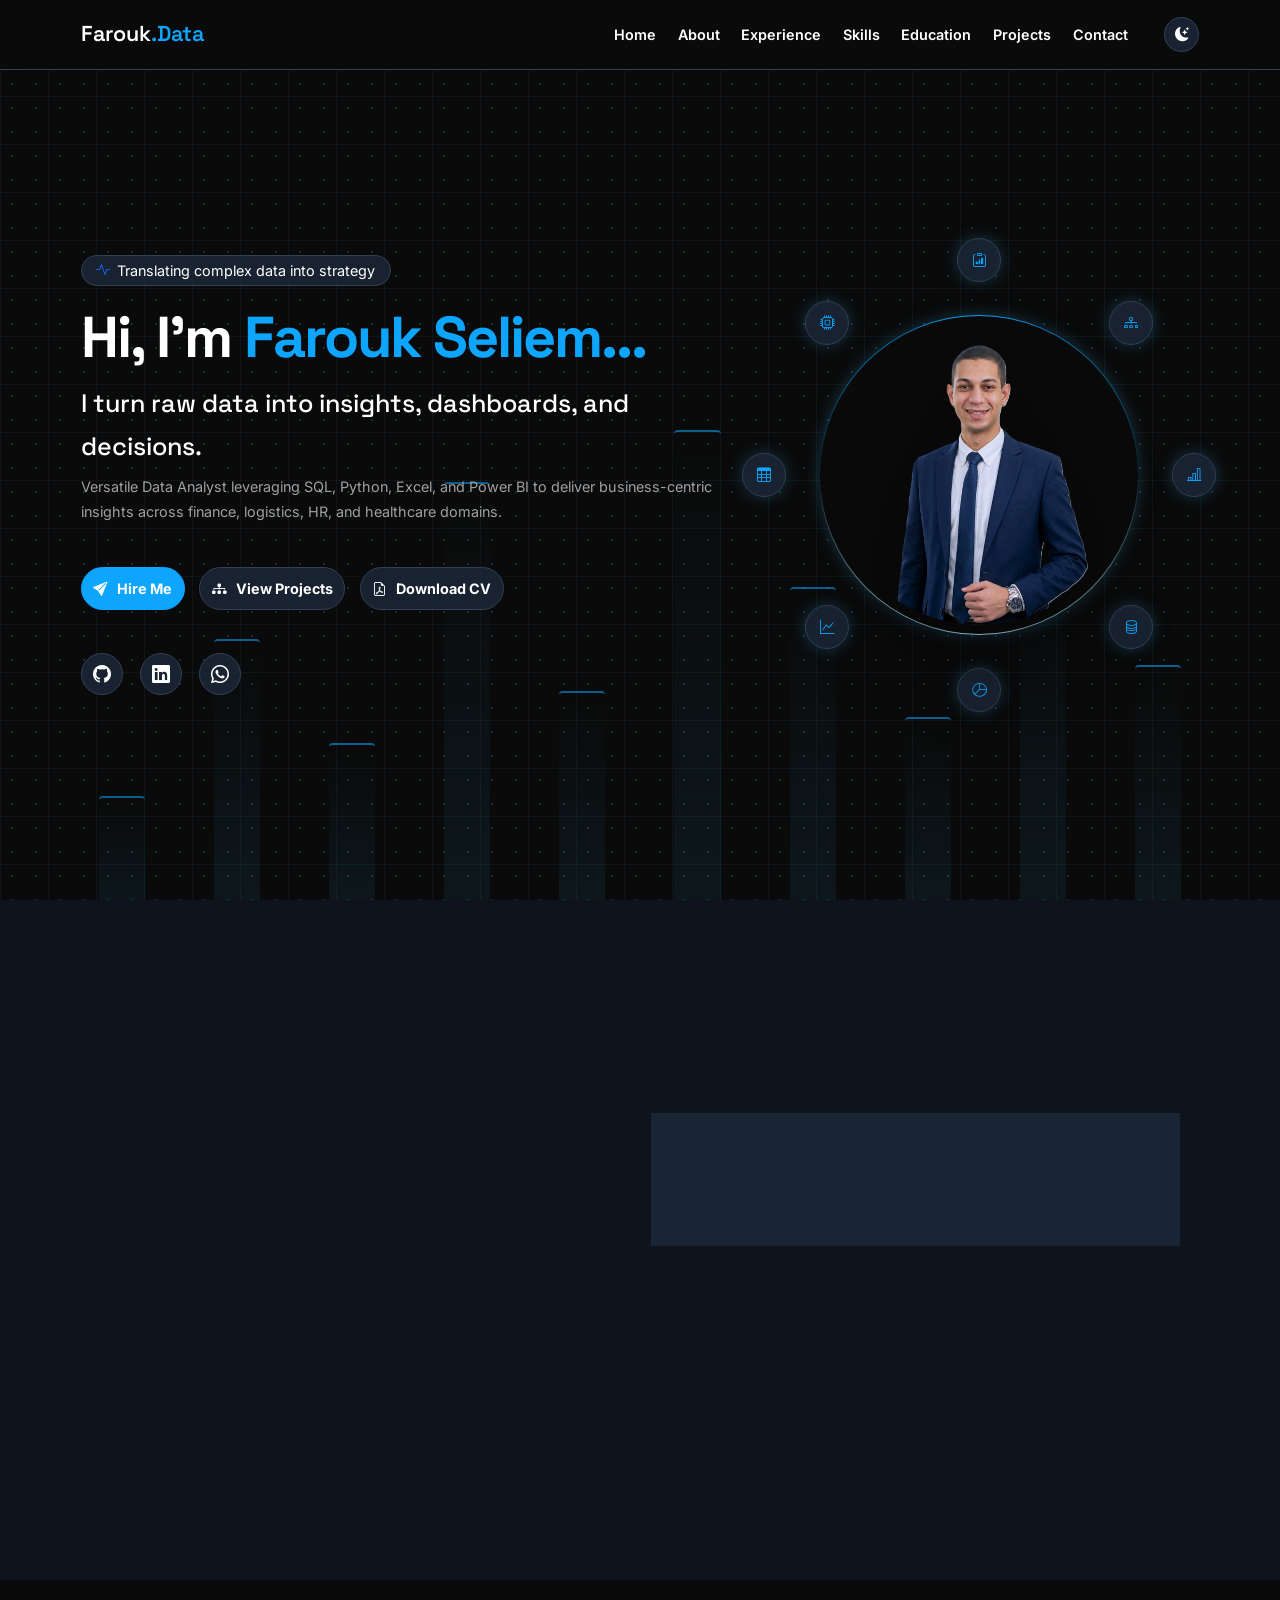
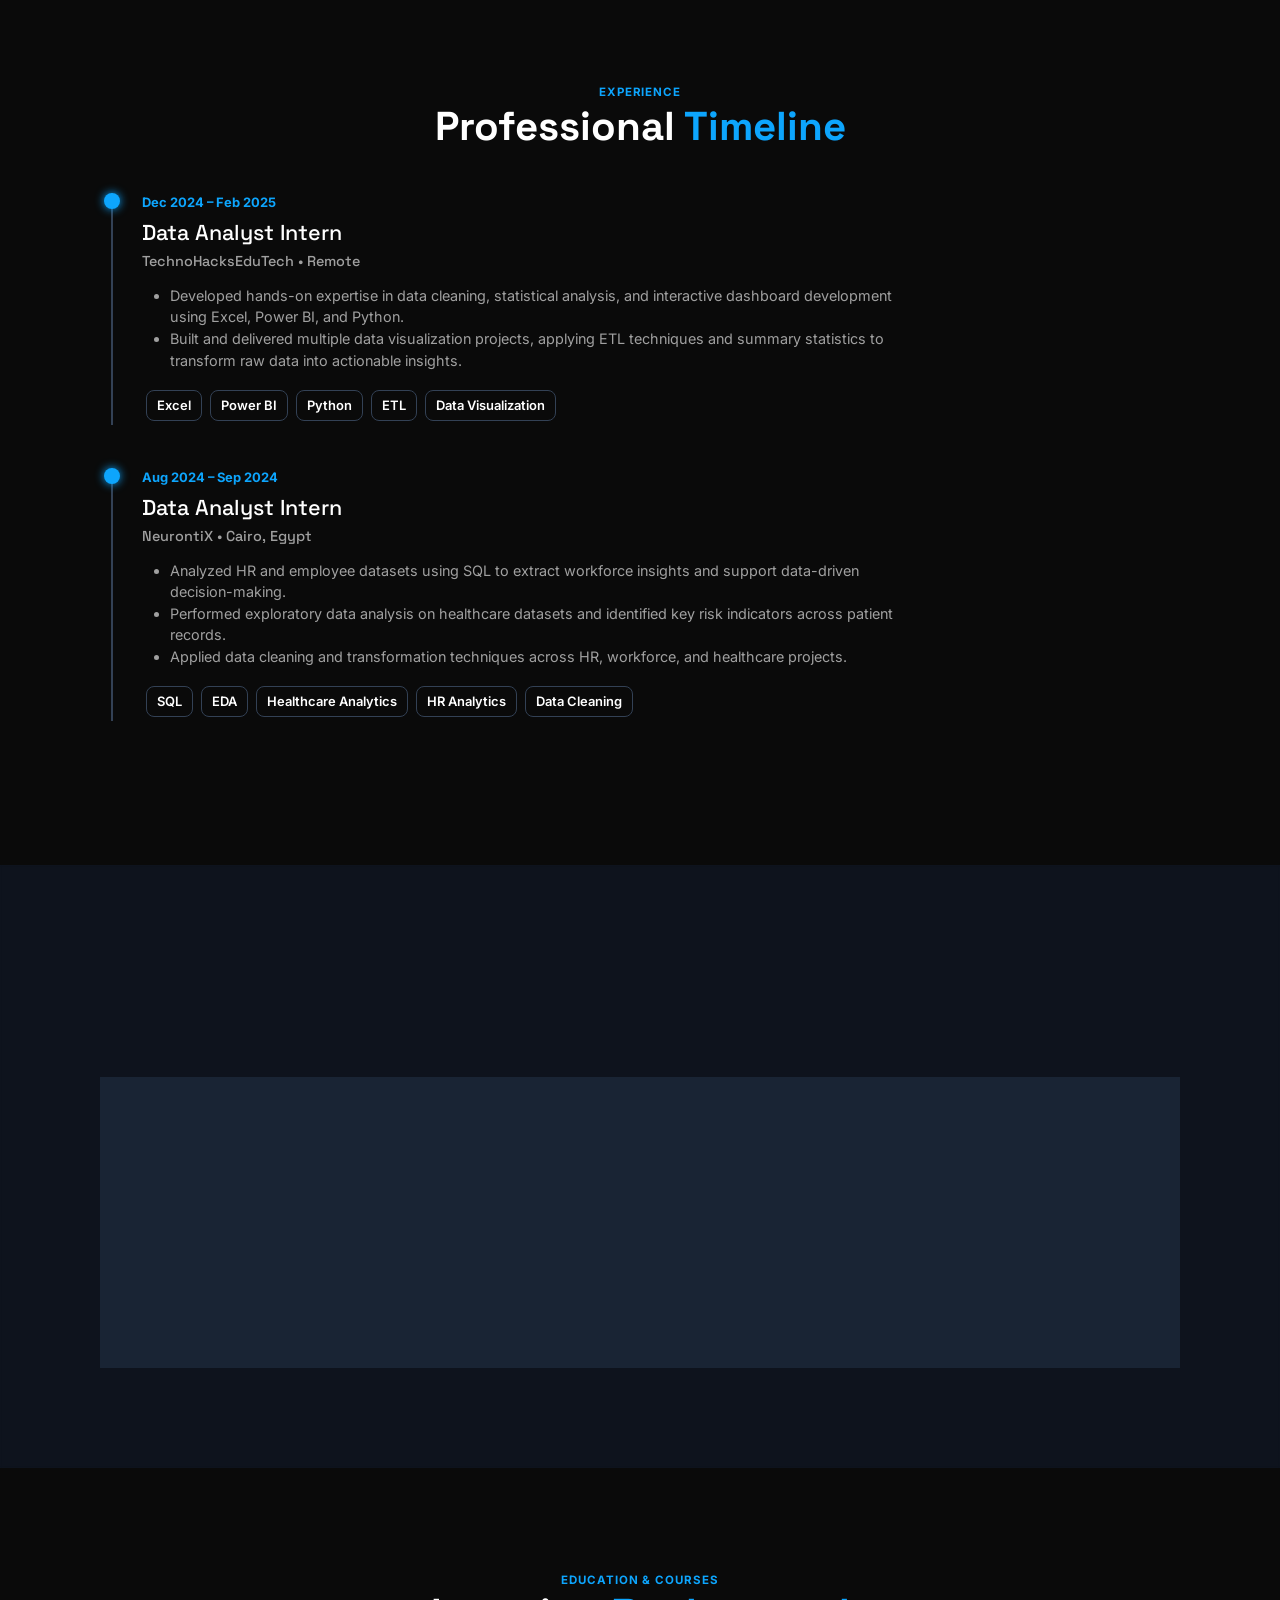
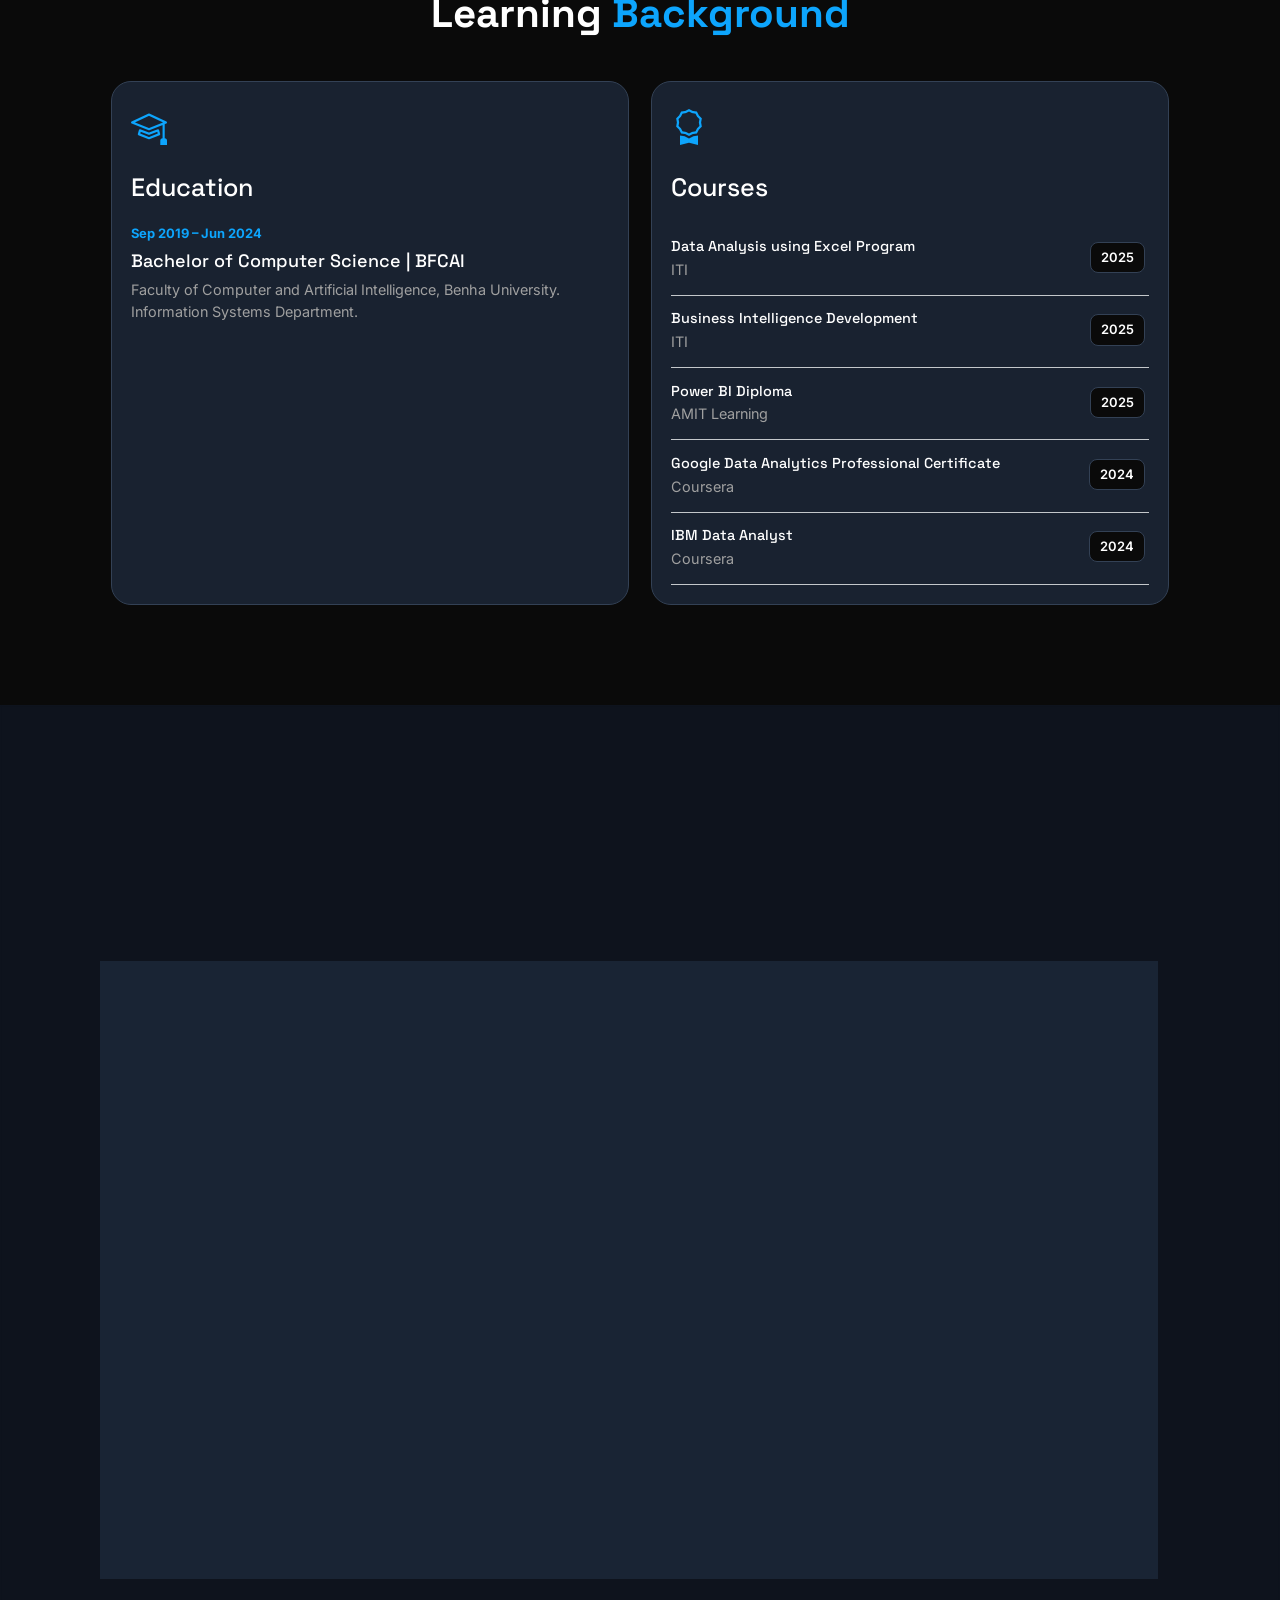
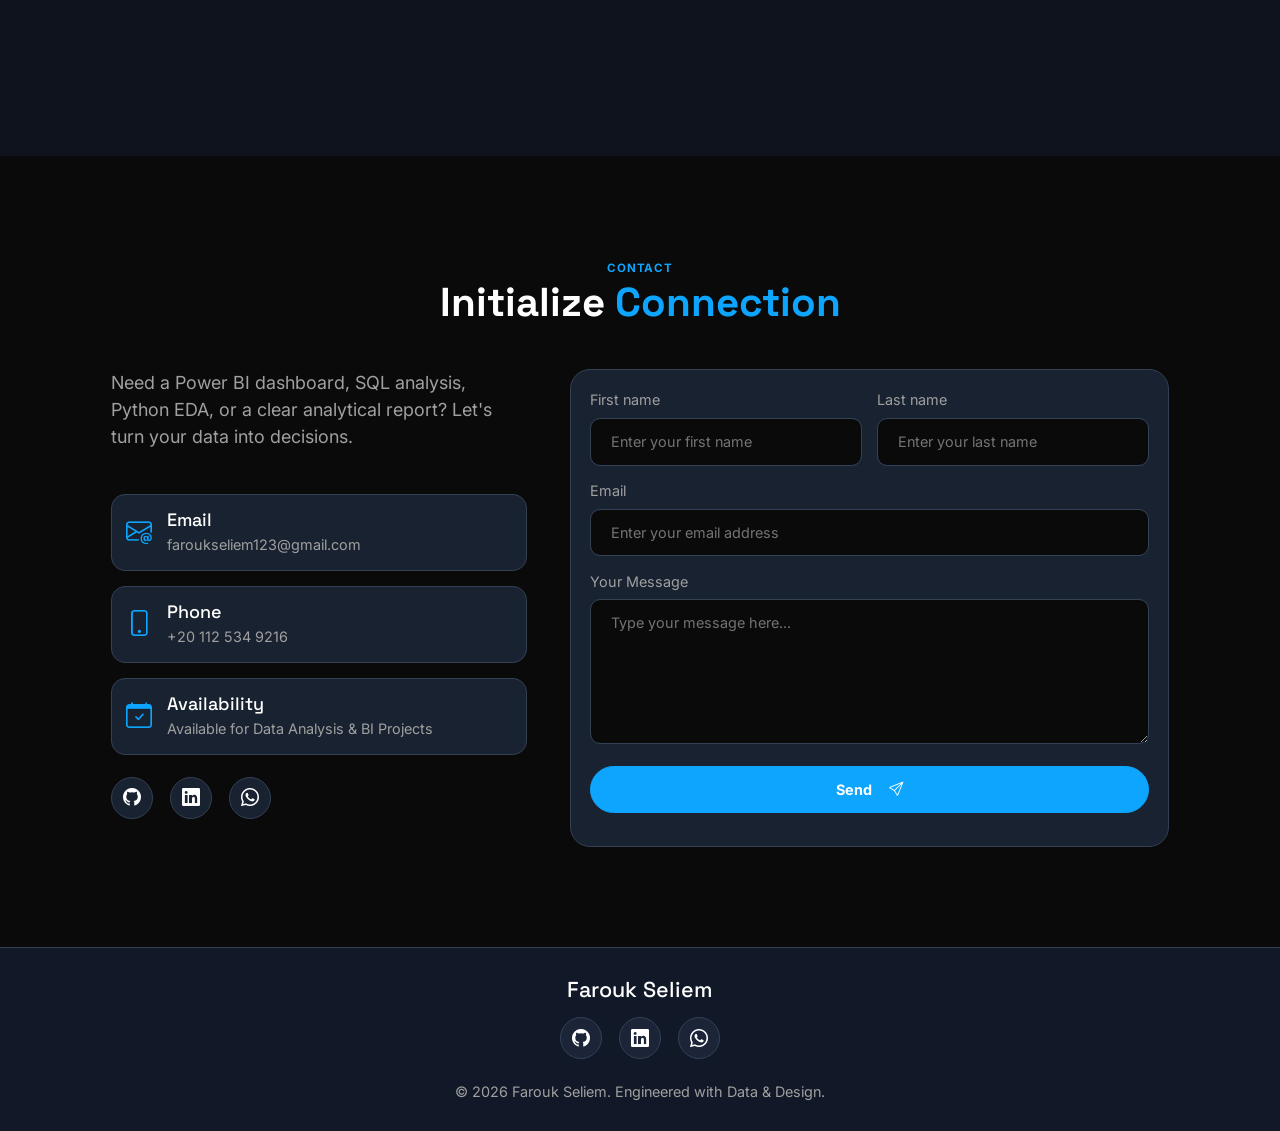
<file: index.html>
<!DOCTYPE html>
<html lang="en" data-theme="dark">

<head>
  <meta charset="UTF-8" />
  <meta name="viewport" content="width=device-width, initial-scale=1.0, viewport-fit=cover" />
  <title>Farouk Seliem | Data Analyst Portfolio - Power BI, SQL & Python</title>
  <meta name="description"
    content="Farouk Seliem - Data Analyst specializing in Power BI dashboards, SQL analytics, Python data analysis, ETL, Excel, data modeling, and business insights." />
  <meta name="keywords"
    content="Data Analyst, Power BI Developer, SQL, Python, Excel, ETL, Data Visualization, Dashboard, Farouk Seliem, Business Intelligence" />
  <meta name="author" content="Farouk Hamed Seliem" />
  <meta name="robots" content="index, follow" />
  <meta name="theme-color" content="#0da5fd" />
  <meta property="og:title" content="Farouk Seliem | Data Analyst Portfolio" />
  <meta property="og:description"
    content="Data Analyst portfolio featuring Power BI dashboards, SQL analytics, Python EDA, and business intelligence projects." />
  <meta property="og:type" content="website" />
  <meta property="og:image" content="assets/profile.png" />
  <meta property="og:site_name" content="Farouk Seliem Portfolio" />
  <link rel="canonical" href="https://your-domain.netlify.app/" />
  <link rel="icon" type="image/png" href="assets/favicon.png" />
  <script>const savedTheme = localStorage.getItem('portfolio-theme') || 'dark'; document.documentElement.setAttribute('data-theme', savedTheme);</script>
  <script src="https://identity.netlify.com/v1/netlify-identity-widget.js"></script>
  <link rel="preconnect" href="https://fonts.googleapis.com" />
  <link rel="preconnect" href="https://fonts.gstatic.com" crossorigin />
  <link
    href="https://fonts.googleapis.com/css2?family=Inter:wght@300;400;600&family=Space+Grotesk:wght@500;700&display=swap"
    rel="stylesheet" />
  <link href="https://cdn.jsdelivr.net/npm/bootstrap@5.3.2/dist/css/bootstrap.min.css" rel="stylesheet" />
  <link href="https://cdn.jsdelivr.net/npm/bootstrap-icons@1.11.1/font/bootstrap-icons.css" rel="stylesheet" />
  <link href="https://unpkg.com/aos@2.3.1/dist/aos.css" rel="stylesheet" />
  <link href="css/style.css" rel="stylesheet" />
  <script type="application/ld+json" id="schema-person"></script>
</head>

<body>
  <!-- <div class="page-background" aria-hidden="true">
    <div class="data-node node-1"></div>
    <div class="data-node node-2"></div>
    <div class="data-node node-3"></div>
    <div class="data-node node-4"></div>
  </div> -->
  <nav class="navbar navbar-expand-lg fixed-top">
    <div class="container nav-container">
      <a class="navbar-brand brand-font fs-4" href="#home" id="siteLogo">Farouk<span
          class="highlight-text">.Data</span></a>

      <div class="nav-actions">
        <button class="theme-toggle" id="themeBtn" aria-label="Toggle Theme">
          <i class="bi bi-moon-stars-fill" id="themeIcon"></i>
        </button>
        <button class="navbar-toggler border-0" type="button" data-bs-toggle="collapse" data-bs-target="#navbarNav"
          aria-label="Open navigation" aria-controls="navbarNav" aria-expanded="false">
          <i class="bi bi-list nav-menu-icon"></i>
        </button>
      </div>

      <div class="collapse navbar-collapse justify-content-end" id="navbarNav">
        <div class="mobile-menu-header d-lg-none">
          <span class="brand-font">Farouk<span class="highlight-text">.Data</span></span>
          <button type="button" class="mobile-menu-close" id="mobileMenuClose" aria-label="Close navigation">
            <i class="bi bi-x-lg"></i>
          </button>
        </div>
        <ul class="navbar-nav align-items-lg-center gap-lg-3">
          <li class="nav-item"><a class="nav-link" href="#home"><i class="bi bi-house-door d-lg-none"></i>Home</a></li>
          <li class="nav-item"><a class="nav-link" href="#about"><i class="bi bi-person d-lg-none"></i>About</a></li>
          <li class="nav-item"><a class="nav-link" href="#experience"><i
                class="bi bi-briefcase d-lg-none"></i>Experience</a></li>
          <li class="nav-item"><a class="nav-link" href="#skills"><i
                class="bi bi-lightning-charge d-lg-none"></i>Skills</a></li>
          <li class="nav-item"><a class="nav-link" href="#education"><i
                class="bi bi-mortarboard d-lg-none"></i>Education</a></li>
          <li class="nav-item"><a class="nav-link" href="#portfolio"><i class="bi bi-kanban d-lg-none"></i>Projects</a>
          </li>
          <li class="nav-item"><a class="nav-link" href="#contact"><i class="bi bi-envelope d-lg-none"></i>Contact</a>
          </li>
        </ul>
      </div>
    </div>
  </nav>
  <div class="mobile-menu-backdrop" id="mobileMenuBackdrop" aria-hidden="true"></div>
  <main class="main">
    <section class="hero" id="home">
      <svg class="line-chart-svg" viewBox="0 0 1000 200" preserveAspectRatio="none" aria-hidden="true">
        <path class="chart-path"
          d="M0,150 C100,150 150,50 250,80 C350,110 400,20 500,60 C600,100 650,180 750,140 C850,100 900,40 1000,90" />
      </svg>
      <div class="bg-chart-container" aria-hidden="true">
        <div class="bar"></div>
        <div class="bar"></div>
        <div class="bar"></div>
        <div class="bar"></div>
        <div class="bar"></div>
        <div class="bar"></div>
        <div class="bar"></div>
        <div class="bar"></div>
        <div class="bar"></div>
        <div class="bar"></div>
      </div>
      <div class="container hero-content">
        <div class="row align-items-center g-5">
          <div class="col-lg-7 order-2 order-lg-1 hero-intro" data-aos="fade-up" data-aos-duration="1000">
            <div class="hero-badge d-inline-flex align-items-center px-3 py-1 mb-4 rounded-pill"><i
                class="bi bi-activity text-primary me-2"></i><span id="heroBadge">Translating complex data into
                strategy</span></div>
            <h1 class="hero-title">Hi, I'm <span class="highlight-text" id="typewriterText">Farouk
                Seliem...</span>
            </h1>
            <h3 id="heroHeadline" class="hero-description">
              I turn raw data into insights, dashboards, and decisions.
            </h3>
            <p class="fs-6 text-secondary mb-5 hero-description " id="heroDescription">Versatile Data Analyst leveraging
              SQL, Python, Excel, and Power BI to deliver business-centric insights.</p>
            <div class="d-flex gap-3 flex-wrap hero-actions">
              <a href="#contact" class="btn-modern primary"> <i class="bi bi-send-fill"></i>Hire Me</a>
              <a href="#portfolio" class="btn-modern"><i class="bi bi-diagram-3-fill"></i>View Projects</a>
              <a href="assets/Farouk_Seliem_CV.pdf" class="btn-modern" id="downloadCvBtn" target="_blank" download> <i
                  class="bi bi-file-earmark-pdf"></i>Download CV</a>
            </div>
            <div class="social-links mt-5" id="heroSocialLinks"></div>
          </div>
          <div class="col-lg-5 order-1 order-lg-2 hero-profile" data-aos="zoom-in" data-aos-duration="1000">
            <div class="profile-shell mx-auto">
              <div class="data-icon-orbit" aria-hidden="true"><span style="--i:0"><i
                    class="bi bi-bar-chart-line"></i></span><span style="--i:1"><i
                    class="bi bi-database"></i></span><span style="--i:2"><i class="bi bi-pie-chart"></i></span><span
                  style="--i:3"><i class="bi bi-graph-up"></i></span><span style="--i:4"><i
                    class="bi bi-table"></i></span><span style="--i:5"><i class="bi bi-cpu"></i></span><span
                  style="--i:6"><i class="bi bi-clipboard-data"></i></span><span style="--i:7"><i
                    class="bi bi-diagram-3"></i></span></div>
              <div class="profile-glow-ring"></div>
              <img class="profile-img" src="assets/profile.png" alt="Farouk Seliem profile picture" />
            </div>
          </div>
        </div>
      </div>
    </section>
    <section id="about" class="section-block section-alt">
      <div class="container">
        <div class="text-center mb-5" data-aos="fade-up"><span class="section-eyebrow">About Me</span>
          <h2 class="section-title">Data & <span>Business</span></h2>
        </div>
        <div class="row g-5">
          <div class="col-lg-6" data-aos="fade-right">
            <!-- <span class="section-eyebrow" id="aboutSubtitle">About me</span> -->
            <!-- <h2 class="section-title" id="aboutTitle">The <span>Intersection</span> of Data & Business</h2> -->
            <div class="about-content" id="aboutDescription"></div>
          </div>
          <div class="col-lg-6" data-aos="zoom-in" data-aos-delay="150">
            <div class="row g-4 text-center" id="statsContainer"></div>
          </div>
        </div>
      </div>
    </section>
    <section id="experience" class="section-block">
      <div class="container">
        <div class="text-center mb-5" data-aos="fade-up"><span class="section-eyebrow">Experience</span>
          <h2 class="section-title">Professional <span>Timeline</span></h2>
        </div>
        <div class="row">
          <div class="col-lg-9" id="experienceContainer"></div>
        </div>
      </div>
    </section>
    <section id="skills" class="section-block section-alt">
      <div class="container">
        <div class="text-center mb-5" data-aos="fade-up"><span class="section-eyebrow">Skills</span>
          <h2 class="section-title">Technical <span>Arsenal</span></h2>
        </div>
        <div class="row g-4" id="skillsContainer"></div>
      </div>
    </section>
    <section id="education" class="section-block">
      <div class="container">
        <div class="text-center mb-5" data-aos="fade-up"><span class="section-eyebrow">Education & Courses</span>
          <h2 class="section-title">Learning <span>Background</span></h2>
        </div>
        <div class="row g-4">
          <div class="col-lg-6" id="educationContainer"></div>
          <div class="col-lg-6" id="coursesContainer"></div>
        </div>
      </div>
    </section>
    <section id="portfolio" class="section-block section-alt">
      <div class="container">
        <div class="text-center mb-5" data-aos="fade-up"><span class="section-eyebrow">Projects</span>
          <h2 class="section-title">Featured <span>Analytics</span></h2>
        </div>
        <div class="row">

          <div class="row g-4" id="projectsContainer"></div>
          <div class="projects-pagination" id="projectsPagination"></div>
        </div>
      </div>
    </section>
    <section id="contact" class="section-block">
      <div class="container">
        <div class="text-center mb-5" data-aos="fade-up"><span class="section-eyebrow">Contact</span>
          <h2 class="section-title">Initialize <span>Connection</span></h2>
        </div>
        <div class="row g-5">
          <div class="col-lg-5" data-aos="fade-right">
            <p class="text-secondary fs-5 mb-5" id="contactIntro"></p>
            <div id="contactInfoContainer"></div>
            <div class="social-links mt-4" id="contactSocialLinks"></div>
          </div>
          <div class="col-lg-7" data-aos="fade-left">
            <form class="modern-card contact-form" id="contactForm" novalidate>
              <div class="row g-3">

                <div class="col-md-6">
                  <label class="form-label text-secondary" for="firstName">
                    First name
                  </label>

                  <input type="text" class="form-control" id="firstName" placeholder="Enter your first name" required />
                </div>

                <div class="col-md-6">
                  <label class="form-label text-secondary" for="lastName">
                    Last name
                  </label>

                  <input type="text" class="form-control" id="lastName" placeholder="Enter your last name" required />
                </div>

                <div class="col-12 mt-3">
                  <label class="form-label text-secondary" for="email">
                    Email
                  </label>

                  <input type="email" class="form-control" id="email" placeholder="Enter your email address" required />
                </div>

                <div class="col-12 mt-3">
                  <label class="form-label text-secondary" for="message">
                    Your Message
                  </label>

                  <textarea class="form-control" id="message" rows="5" placeholder="Type your message here..."
                    required></textarea>
                </div>

                <div class="col-12 mt-4">
                  <button type="submit" id="sendBtn" class="btn-modern primary w-100 justify-content-center">
                    Send
                    <i class="bi bi-send ms-2"></i>
                  </button>
                </div>

                <div class="col-12">
                  <div class="form-alert success d-none" id="form-success">
                    <i class="bi bi-check-circle me-2"></i>
                    Message sent successfully.
                  </div>

                  <div class="form-alert error d-none" id="form-error">
                    <i class="bi bi-exclamation-triangle me-2"></i>
                    Please complete all fields correctly.
                  </div>
                </div>

              </div>
            </form>
          </div>
        </div>
      </div>
    </section>
  </main>
  <footer>
    <div class="container">
      <h4 class="brand-font mb-3" id="footerName">Farouk Seliem</h4>
      <div class="social-links justify-content-center mb-4" id="footerSocialLinks"></div>
      <p class="text-secondary mb-0" id="footerText">© 2026 Farouk Seliem. Engineered with Data & Design.</p>
    </div>
  </footer>
  <button class="back-to-top" id="backToTop" aria-label="Back to top"><i class="bi bi-arrow-up"></i></button>
  <script src="https://cdn.jsdelivr.net/npm/bootstrap@5.3.2/dist/js/bootstrap.bundle.min.js"></script>
  <script src="https://unpkg.com/aos@2.3.1/dist/aos.js"></script>
  <script src="js/main.js"></script>
</body>

</html>
</file>
<file: css/style.css>
/* =========================================================
   1. THEME VARIABLES
========================================================= */
:root {
  --bg-primary: #f8f9fa;
  --bg-secondary: #ffffff;
  --bg-card: rgba(255, 255, 255, 0.9);
  --text-primary: #2b2b2b;
  --text-secondary: #64748b;
  --accent-color: #0da5fd;
  --accent-glow: rgba(13, 165, 253, 0.28);
  --border-color: #dce3ea;
  --nav-bg: rgba(255, 255, 255, 0.88);
  --chart-bar: rgba(13, 165, 253, 0.18);
  --chart-line: #0da5fd;
    --grid-line: rgba(13, 165, 253, 0.08);
  --grid-dot: rgba(13, 165, 253, 0.22);
  --node-color: rgba(13, 165, 253, 0.18);
  --section-overlay: rgba(255, 255, 255, 0.72);
}

[data-theme="dark"] {
  --bg-primary: #0a0a0a;
  --bg-secondary: #111827;
  --bg-card: rgba(30, 41, 59, 0.78);
  --text-primary: #ffffff;
  --text-secondary: #a0a0a0;
  --accent-color: #0da5fd;
  --accent-glow: rgba(56, 189, 248, 0.25);
  --border-color: #334155;
  --nav-bg: rgba(10, 10, 10, 0.9);
  --chart-bar: rgba(56, 191, 248, 0.139);
  --chart-line: #0da5fd;
  --grid-line: rgba(56, 189, 248, 0.07);
  --grid-dot: rgba(56, 189, 248, 0.2);
  --node-color: rgba(56, 189, 248, 0.16);
  --section-overlay: rgba(17, 24, 39, 0.68);
}

[data-theme="dark"] .form-control::placeholder,
[data-theme="dark"] input::placeholder,
[data-theme="dark"] textarea::placeholder {
  color: var(--text-secondary);
  opacity: 0.7;
}

/* =========================================================
   2. RESET & GLOBAL STYLES
========================================================= */
*,
*::before,
*::after {
  box-sizing: border-box;
}

html {
  width: 100%;
  max-width: 100%;
  font-size: 90%;
  scroll-behavior: smooth;
  scroll-padding-top: 85px;
  overflow-x: hidden;
}

/* body {
  width: 100%;
  max-width: 100%;
  margin: 0;
  overflow-x: hidden;
  background-color: var(--bg-primary);
  color: var(--text-primary);
  font-family: "Inter", sans-serif;
  transition:
    background-color 0.3s ease,
    color 0.3s ease;
  position: relative;
  isolation: isolate;

} */

body {
  width: 100%;
  max-width: 100%;
  margin: 0;
  overflow-x: hidden;

  background-color: var(--bg-primary);

  background-image:
    radial-gradient(
      circle,
      var(--grid-dot) 1.2px,
      transparent 1.2px
    ),
    linear-gradient(
      var(--grid-line) 1px,
      transparent 1px
    ),
    linear-gradient(
      90deg,
      var(--grid-line) 1px,
      transparent 1px
    );

  background-size:
    24px 24px,
    48px 48px,
    48px 48px;

  background-position:
    0 0,
    0 0,
    0 0;

  background-attachment: fixed;

  color: var(--text-primary);
  font-family: "Inter", sans-serif;

  transition:
    background-color 0.3s ease,
    color 0.3s ease;
}

@supports (overflow: clip) {
  html,
  body {
    overflow-x: clip;
  }
}

img,
svg {
  max-width: 100%;
}

h1,
h2,
h3,
h4,
h5,
h6,
.brand-font {
  font-family: "Space Grotesk", sans-serif;
}

a {
  color: var(--accent-color);
  text-decoration: none;
  transition: 0.3s ease;
}

a:hover {
  text-shadow: 0 0 10px var(--accent-glow);
}

.text-secondary {
  color: var(--text-secondary) !important;
}

/* =========================================================
   PAGE GRID BACKGROUND
========================================================= */
/* 
.page-background {
  position: fixed;
  inset: 0;

  width: 100%;
  height: 100%;

  z-index: 0;
  overflow: hidden;
  pointer-events: none;

  background-image:
    radial-gradient(
      circle,
      var(--grid-dot) 1.2px,
      transparent 1.2px
    ),
    linear-gradient(
      var(--grid-line) 1px,
      transparent 1px
    ),
    linear-gradient(
      90deg,
      var(--grid-line) 1px,
      transparent 1px
    );

  background-size:
    24px 24px,
    48px 48px,
    48px 48px;

  background-position:
    0 0,
    0 0,
    0 0;
}

.navbar,
main,
footer {
  position: relative;
  z-index: 1;
}

.data-node {
  position: absolute;

  width: 280px;
  height: 280px;

  border-radius: 50%;

  background: radial-gradient(
    circle,
    var(--node-color) 0%,
    transparent 68%
  );

  filter: blur(10px);
  opacity: 0.85;

  animation: nodeFloat 12s ease-in-out infinite alternate;
}

.node-1 {
  top: 8%;
  left: -90px;
}

.node-2 {
  top: 35%;
  right: -100px;
  animation-delay: -3s;
}

.node-3 {
  bottom: 15%;
  left: 18%;
  width: 220px;
  height: 220px;
  animation-delay: -6s;
}

.node-4 {
  bottom: -80px;
  right: 20%;
  width: 340px;
  height: 340px;
  animation-delay: -9s;
}

@keyframes nodeFloat {
  from {
    transform: translate3d(0, 0, 0) scale(1);
  }

  to {
    transform: translate3d(25px, -20px, 0) scale(1.08);
  }
} */
/* =========================================================
   3. NAVBAR
========================================================= */
.navbar {
  min-height: 70px;
  z-index: 1070;
  background-color: var(--nav-bg);
  backdrop-filter: blur(12px);
  border-bottom: 1px solid var(--border-color);
  transition: background-color 0.3s ease;
}

.nav-container {
  display: flex;
  align-items: center;
  gap: 1rem;
}

.navbar-brand {
  order: 1;
  white-space: nowrap;
  color: var(--text-primary) !important;
  font-weight: 600;
}

.navbar-collapse {
  order: 2;
  background: transparent;
}

.nav-actions {
  order: 3;
  display: flex;
  align-items: center;
  gap: 0.65rem;
  margin-inline-start: 1rem;
}

.nav-link {
  position: relative;
  padding-inline: 0.25rem !important;
  color: var(--text-primary) !important;
  font-weight: 600;
}

.nav-link::after {
  content: "";
  position: absolute;
  left: 0;
  bottom: 4px;
  width: 0;
  height: 2px;
  background: var(--accent-color);
  transition: width 0.25s ease;
}

.nav-link:hover::after {
  width: 100%;
}

.nav-menu-icon {
  color: var(--text-primary);
  font-size: 1.8rem;
}

.theme-toggle,
.navbar-toggler {
  width: 35px;
  height: 35px;
  padding: 0;
  display: inline-grid;
  place-items: center;
  border-radius: 999px;
  border: 1px solid var(--border-color) !important;
  background: var(--bg-card);
  color: var(--text-primary);
  font-size: 1rem;
  cursor: pointer;
  transition: 0.25s ease;
}

.theme-toggle:hover,
.navbar-toggler:hover {
  color: var(--accent-color);
  border-color: var(--accent-color) !important;
  box-shadow: 0 0 3px var(--accent-glow);
}

.theme-toggle:focus,
.navbar-toggler:focus {
  box-shadow: 0 0 0 4px var(--accent-glow);
}

.mobile-menu-header,
.mobile-menu-backdrop {
  display: none;
}

/* =========================================================
   4. HERO SECTION
========================================================= */
.hero {
  position: relative;
  min-height: 100vh;
  display: flex;
  align-items: center;
  overflow: hidden;
  padding: 120px 0 70px;
}

.hero-content {
  position: relative;
  z-index: 2;
}

.hero-badge {
  max-width: 100%;
  white-space: normal;
  border: 1px solid var(--border-color);
  background: var(--bg-card);
}

.hero-title {
  margin-bottom: 1rem;
  font-size: clamp(2rem, 5vw, 4rem);
  font-weight: 700;
  letter-spacing: -2px;
  line-height: 1.05;
  overflow-wrap: anywhere;
}

.hero-headline {
  display: inline-block;
  margin-top: 2rem;
  line-height: 1.3;
  text-align: start;
}

.hero-description {
  max-width: 650px;
  line-height: 1.7;
  text-align: start;
  overflow-wrap: anywhere;
}

.hero-actions {
  align-items: center;
  justify-content: flex-start;
}

.hero-actions .btn-modern {
  width: auto;
  padding: 0.65rem 0.8rem;
}
.highlight-text {
  position: relative;
  display: inline-block;
  color: var(--accent-color);
}

.btn-modern {
  display: inline-flex;
  align-items: center;
  gap: 10px;
  padding: 0.8rem 1.6rem;
  border: 1px solid var(--border-color);
  border-radius: 30px;
  background-color: var(--bg-card);
  color: var(--text-primary);
  font-weight: 700;
  transition: all 0.3s ease;
}

.btn-modern.primary {
  border-color: var(--accent-color);
  background-color: var(--accent-color);
  color: #ffffff;
}

.btn-modern:hover {
  transform: translateY(-3px);
  border-color: var(--accent-color);
  color: var(--accent-color);
  box-shadow: 0 10px 20px var(--accent-glow);
}

.btn-modern.primary:hover {
  color: #ffffff;
}

/* =========================================================
   5. HERO BACKGROUND CHARTS
========================================================= */
.bg-chart-container {
  position: absolute;
  bottom: 0;
  left: 0;
  z-index: 0;
  width: 100%;
  height: 58%;
  display: flex;
  align-items: flex-end;
  justify-content: space-around;
  padding: 0 5%;
  opacity: 0.55;
  pointer-events: none;
}

.bar {
  width: 4%;
  border-top: 2px solid var(--accent-color);
  border-top-left-radius: 4px;
  border-top-right-radius: 4px;
  background: linear-gradient(to top, var(--chart-bar), transparent);
  animation: barPulse infinite ease-in-out alternate;
}

.bar:nth-child(1) {
  height: 20%;
  animation-duration: 3s;
}
.bar:nth-child(2) {
  height: 50%;
  animation-duration: 4s;
  animation-delay: 0.5s;
}
.bar:nth-child(3) {
  height: 30%;
  animation-duration: 3.5s;
  animation-delay: 1s;
}
.bar:nth-child(4) {
  height: 80%;
  animation-duration: 5s;
  animation-delay: 0.2s;
}
.bar:nth-child(5) {
  height: 40%;
  animation-duration: 4.2s;
  animation-delay: 1.5s;
}
.bar:nth-child(6) {
  height: 90%;
  animation-duration: 4.8s;
  animation-delay: 0.8s;
}
.bar:nth-child(7) {
  height: 60%;
  animation-duration: 3.8s;
  animation-delay: 2s;
}
.bar:nth-child(8) {
  height: 35%;
  animation-duration: 4.5s;
  animation-delay: 0.3s;
}
.bar:nth-child(9) {
  height: 70%;
  animation-duration: 3.2s;
  animation-delay: 1.1s;
}
.bar:nth-child(10) {
  height: 45%;
  animation-duration: 4.1s;
  animation-delay: 0.7s;
}

.line-chart-svg {
  position: absolute;
  top: 13%;
  left: -5%;
  z-index: 0;
  width: 110%;
  height: 100%;
  opacity: 0.35;
  pointer-events: none;
}

.chart-path {
  fill: none;
  stroke: var(--chart-line);
  stroke-width: 2;
  stroke-dasharray: 3000;
  stroke-dashoffset: 3000;
  filter: drop-shadow(0 0 8px var(--accent-color));
  animation: drawLine 15s linear infinite;
}

@keyframes barPulse {
  from {
    transform: scaleY(0.8);
  }
  to {
    transform: scaleY(1.2);
  }
}

@keyframes drawLine {
  0% {
    stroke-dashoffset: 3000;
  }
  50% {
    stroke-dashoffset: 0;
  }
  100% {
    stroke-dashoffset: -3000;
  }
}

/* =========================================================
   6. PROFILE IMAGE & DATA ICON ORBIT
========================================================= */
.profile-shell {
  position: relative;
  width: min(400px, 86vw);
  aspect-ratio: 1 / 1;
  display: grid;
  place-items: center;
}

.profile-img {
  position: relative;
  z-index: 3;
  width: 75%;
  height: 75%;
  object-fit: contain;
  object-position: center bottom;
  overflow: hidden;
  border-radius: 50%;
  filter: drop-shadow(0 25px 45px rgba(0, 0, 0, 0.45));
}

.profile-glow-ring {
  position: absolute;
  z-index: 1;
  width: 80%;
  height: 80%;
  border-radius: 50%;
  background:
    radial-gradient(
      circle at center,
      rgba(135, 206, 248, 0.15),
      transparent 40%
    ),
    conic-gradient(
      from 0deg,
      var(--accent-color),
      transparent,
      #b3e7ff,
      transparent,
      var(--accent-color)
    );
  filter: drop-shadow(0 0 8px var(--accent-glow));
  animation: ringSpin 8s linear infinite;
}

.profile-glow-ring::after {
  content: "";
  position: absolute;
  inset: 1px;
  border-radius: 50%;
  background: var(--bg-primary);
}

.data-icon-orbit {
  position: absolute;
  inset: 0;
  z-index: 2;
  border-radius: 50%;
  animation: orbitSpin 18s linear infinite;
}

.data-icon-orbit span {
  position: absolute;
  top: 50%;
  left: 50%;
  width: 44px;
  height: 44px;
  margin: -22px;
  display: grid;
  place-items: center;
  border: 1px solid var(--border-color);
  border-radius: 50%;
  background: var(--bg-card);
  color: var(--accent-color);
  box-shadow: 0 0 16px var(--accent-glow);
  transform: rotate(calc(var(--i) * 45deg)) translate(min(215px, 43vw))
    rotate(calc(var(--i) * -45deg));
}

.data-icon-orbit span i {
  display: inline-block;
  animation: iconCounterSpin 18s linear infinite reverse;
}

@keyframes ringSpin {
  to {
    transform: rotate(360deg);
  }
}

@keyframes orbitSpin {
  to {
    transform: rotate(360deg);
  }
}

@keyframes iconCounterSpin {
  to {
    transform: rotate(360deg);
  }
}

/* =========================================================
   7. SECTIONS
========================================================= */
.section-block {
  position: relative;
  background-color: transparent;
  padding: 100px;
}

.section-alt {
  background-color: var(--section-overlay);
  backdrop-filter: blur(1px);
  -webkit-backdrop-filter: blur(1px);
}

.section-eyebrow {
  color: var(--accent-color);
  font-size: 0.8rem;
  font-weight: 700;
  letter-spacing: 0.08em;
  text-transform: uppercase;
}

.section-title {
  display: block;
  margin-bottom: 2.2rem;
  font-size: clamp(2rem, 4vw, 2.8rem);
  font-weight: 700;
}

.section-title span {
  color: var(--accent-color);
}

/* =========================================================
   8. CARDS, SKILLS & TIMELINE
========================================================= */
.modern-card,
.skill-group {
  height: 100%;
  border: 1px solid var(--border-color);
  background-color: var(--bg-card);
}

.modern-card {
  position: relative;
  overflow: hidden;
  padding: 1.3rem;
  border-radius: 20px;
  transition: all 0.35s cubic-bezier(0.175, 0.885, 0.32, 1.075);
}

.modern-card:hover {
  transform: translateY(-3px);
  border-color: var(--accent-color);
  box-shadow: 0 5px 10px var(--accent-glow);
}

.skill-group {
  padding: 1.5rem;
  border-radius: 18px;
}

.card-icon {
  display: inline-block;
  margin-bottom: 1.2rem;
  color: var(--accent-color);
  font-size: 2.5rem;
  transition: transform 0.3s ease;
}

.modern-card:hover .card-icon {
  transform: scale(1.1) rotate(5deg);
}

.tag {
  display: inline-block;
  margin: 4px;
  padding: 5px 10px;
  border: 1px solid var(--border-color);
  border-radius: 8px;
  background-color: var(--bg-primary);
  color: var(--text-primary);
  font-size: 0.9rem;
  font-weight: 600;
  transition: all 0.25s ease;
}

.tag:hover {
  transform: translateY(-1px);
  border-color: var(--accent-color);
  color: var(--accent-color);
}

.timeline-item {
  position: relative;
  margin-bottom: 3rem;
  padding-left: 2rem;
  border-left: 2px solid var(--border-color);
  overflow-wrap: anywhere;
}

.timeline-item::before {
  content: "";
  position: absolute;
  top: 0;
  left: -9px;
  width: 16px;
  height: 16px;
  border-radius: 50%;
  background-color: var(--accent-color);
  box-shadow: 0 0 10px var(--accent-color);
}

.timeline-date {
  margin-bottom: 0.5rem;
  color: var(--accent-color);
  font-size: 0.9rem;
  font-weight: 700;
}

.course-item {
  display: flex;
  justify-content: space-between;
  align-items: flex-start;
  gap: 1rem;
  flex-wrap: wrap;
}

/* =========================================================
   9. PROJECTS
========================================================= */
.project-card {
  display: flex;
  flex-direction: column;
}

.project-card .project-description {
  flex: 1;
}

.project-image {
  width: 100%;
  /* height: 210px; */
  margin-bottom: 1.3rem;
  /* padding: 0.85rem; */
  object-fit: cover;
  border: 1px solid var(--border-color);
  /* border-radius: 16px; */
  background: var(--bg-primary);
}

.project-links {
  display: flex;
  /* flex-wrap: wrap; */
  gap: 0.2rem;
  margin-top: 1rem;
}

.project-links a {
  display: inline-flex;
  align-items: center;
  justify-content: center;
  gap: 0.5rem;
  padding: 0.5rem 0.8rem;
  border: 1px solid var(--border-color);
  border-radius: 30px;
  background: var(--accent-color);
  color: var(--text-primary);
  font-size: 0.9rem;
  font-weight: 700;
  transition: all 0.25s ease;
}

.project-links a:hover {
  transform: translateY(-2px);
  /* border-color: var(--accent-color); */
  background: var(--accent-glow);
  color: #ffffff;
  box-shadow: 0 8px 20px var(--accent-glow);
  text-shadow: none;
}

.project-links a i {
  font-size: 1rem;
}

.projects-pagination {
  display: flex;
  justify-content: center;
  align-items: center;
  gap: 0.6rem;
  flex-wrap: wrap;
  margin-top: 2.5rem;
}

.pagination-btn {
  min-width: 42px;
  height: 42px;
  border: 1px solid var(--border-color);
  border-radius: 999px;
  background: var(--bg-card);
  color: var(--text-primary);
  font-weight: 700;
  transition: 0.25s ease;
}

.pagination-btn:hover,
.pagination-btn.active {
  border-color: var(--accent-color);
  background: var(--accent-color);
  color: #ffffff;
  box-shadow: 0 10px 20px var(--accent-glow);
}

.pagination-btn:disabled {
  opacity: 0.45;
  cursor: not-allowed;
  box-shadow: none;
}

/* =========================================================
   10. CONTACT & FORM
========================================================= */
.contact-info-card {
  width: 100%;
  max-width: 100%;
  display: flex;
  align-items: center;
  margin-bottom: 1rem;
  padding: 1rem;
  border: 1px solid var(--border-color);
  border-radius: 14px;
  background: var(--bg-card);
}

.contact-info-card i {
  margin-inline-end: 1rem;
  color: var(--accent-color);
  font-size: 1.8rem;
}

.contact-info-card p {
  overflow-wrap: anywhere;
}

.form-control {
  width: 100%;
  padding: 12px 20px;
  border: 1px solid var(--border-color);
  border-radius: 10px;
  background-color: var(--bg-primary);
  color: var(--text-primary);
  transition: all 0.3s ease;
}

.form-control:focus {
  border-color: var(--accent-color);
  background-color: var(--bg-primary);
  color: var(--text-primary);
  box-shadow: 0 0 0 4px var(--accent-glow);
}

.contact-form textarea {
  min-height: 145px;
  resize: vertical;
}

.form-alert {
  padding: 0.8rem 1rem;
  border-radius: 12px;
  font-weight: 600;
}

.form-alert.success {
  border: 1px solid rgba(34, 197, 94, 0.35);
  background: rgba(34, 197, 94, 0.12);
  color: #22c55e;
}

.form-alert.error {
  border: 1px solid rgba(239, 68, 68, 0.35);
  background: rgba(239, 68, 68, 0.12);
  color: #ef4444;
}

/* =========================================================
   11. SOCIAL LINKS, FOOTER & BACK TO TOP
========================================================= */
.social-links {
  display: flex;
  align-items: center;
  gap: 1.2rem;
}

.social-links a {
  width: 42px;
  height: 42px;
  display: grid;
  place-items: center;
  border: 1px solid var(--border-color);
  border-radius: 50%;
  background: var(--bg-card);
  color: var(--text-primary);
  font-size: 1.25rem;
}

.social-links a:hover {
  transform: translateY(-3px);
  border-color: var(--accent-color);
  color: var(--accent-color);
  box-shadow: 0 10px 20px var(--accent-glow);
}

footer {
  padding: 2rem 0;
  border-top: 1px solid var(--border-color);
  background-color: var(--bg-secondary);
  text-align: center;
}

.back-to-top {
  position: fixed;
  right: 22px;
  bottom: 22px;
  z-index: 1000;
  width: 46px;
  height: 46px;
  display: grid;
  place-items: center;
  border: 1px solid var(--border-color);
  border-radius: 50%;
  background: var(--bg-card);
  color: var(--accent-color);
  opacity: 0;
  visibility: hidden;
  transition: 0.25s ease;
}

.back-to-top.show {
  opacity: 1;
  visibility: visible;
}

.back-to-top:hover {
  transform: translateY(-4px);
  box-shadow: 0 10px 20px var(--accent-glow);
}

/* =========================================================
   12. DESKTOP ONLY
========================================================= */
@media (min-width: 992px) {
  .navbar-collapse {
    flex-grow: 1;
  }

  .nav-actions .theme-toggle {
    margin-inline-start: 0.3rem;
  }
}

/* =========================================================
   13. TABLET & MOBILE
========================================================= */
@media (max-width: 991.98px) {
  html {
    scroll-padding-top: 76px;
  }

  body.mobile-menu-open {
    overflow: hidden;
  }

  body.mobile-menu-open .navbar {
    z-index: 1080;
  }

  .navbar {
    min-height: 66px;
  }

  .navbar .container,
  .nav-container {
    width: 100%;
    max-width: 100%;
    padding-inline: 2rem !important;
  }

  .nav-actions {
    margin-inline-start: auto;
    gap: 0.55rem;
  }

  .theme-toggle,
  .navbar-toggler {
    width: 35px;
    height: 35px;
  }

  .navbar-collapse {
    position: fixed;
    top: 0;
    right: 0;
    bottom: 0;
    z-index: 1090;
    width: min(300px, calc(100vw - 28px));
    max-width: calc(100vw - 28px);
    height: 100dvh !important;
    min-height: 100dvh;
    display: block !important;
    margin-top: 0;
    padding: 1.2rem;
    overflow-y: auto;
    border: 1px solid var(--border-color);
    border-radius: 24px 0 0 24px;
    background: var(--bg-secondary) !important;
    box-shadow: -24px 0 60px rgba(0, 0, 0, 0.35);
    opacity: 1 !important;
    visibility: hidden;
    pointer-events: none;
    transform: translate3d(105%, 0, 0);
    will-change: transform;
    transition:
      transform 0.32s ease,
      visibility 0.32s ease;
  }

  .navbar-collapse.show,
  .navbar-collapse.collapsing {
    visibility: visible;
    pointer-events: auto;
    transform: translate3d(0, 0, 0);
  }

  .navbar-collapse.collapsing {
    height: 100dvh !important;
    overflow-y: auto !important;
  }

  .mobile-menu-header {
    position: relative;
    z-index: 2;
    display: flex;
    align-items: center;
    justify-content: space-between;
    gap: 1rem;
    margin-bottom: 0.8rem;
    padding-bottom: 1rem;
    border-bottom: 1px solid var(--border-color);
  }

  .mobile-menu-close {
    width: 40px;
    height: 40px;
    display: grid;
    place-items: center;
    border: 1px solid var(--border-color);
    border-radius: 50%;
    background: var(--bg-card);
    color: var(--text-primary);
  }

  .mobile-menu-backdrop {
    position: fixed;
    inset: 0;
    z-index: 1040;
    display: block;
    background: rgba(0, 0, 0, 0.55);
    opacity: 0;
    visibility: hidden;
    pointer-events: none;
    transition:
      opacity 0.25s ease,
      visibility 0.25s ease;
  }

  .mobile-menu-backdrop.show {
    opacity: 1;
    visibility: visible;
    pointer-events: auto;
  }

  .navbar-nav {
    position: relative;
    z-index: 2;
    align-items: stretch !important;
    gap: 0.55rem;
    padding-top: 0.35rem;
  }

  .nav-link {
    display: flex;
    align-items: center;
    gap: 0.8rem;
    width: 100%;
    padding: 0.95rem 1rem !important;
    border: 1px solid transparent;
    border-radius: 16px;
    background: var(--bg-card) !important;
    color: var(--text-primary) !important;
  }

  .nav-link i {
    width: 22px;
    display: inline-grid;
    place-items: center;
    color: var(--accent-color);
    font-size: 1.12rem;
  }

  .nav-link:hover,
  .nav-link:active,
  .nav-link:focus {
    border-color: var(--accent-color);
    background: var(--accent-glow) !important;
    box-shadow: 0 0 0 3px var(--accent-glow);
  }

  .nav-link::after {
    display: none;
  }

  .hero {
    min-height: auto;
    padding: 92px 0 58px;
  }

  .hero .row {
    --bs-gutter-y: 1.5rem;
  }

  .hero-badge {
    margin-bottom: 1.15rem !important;
  }

  .hero-title {
    margin-bottom: 1.5rem;
    letter-spacing: 0;
  }

  .hero-headline {
    font-size: clamp(1.28rem, 4.4vw, 1.75rem) !important;
  }

  .hero-actions {
    gap: 0.8rem !important;
  }

  .profile-shell {
    width: min(330px, 74vw);
  }

  .data-icon-orbit span {
    width: 36px;
    height: 36px;
    margin: -18px;
    transform: rotate(calc(var(--i) * 45deg)) translate(min(164px, 37vw))
      rotate(calc(var(--i) * -45deg));
  }

  .line-chart-svg {
    top: 4%;
    left: 0;
    width: 100%;
    opacity: 0.22;
  }

  .bg-chart-container {
    height: 34%;
    opacity: 0.35;
  }

  .modern-card {
    padding: 1rem;
    border-radius: 18px;
  }

  .section-block {
    padding: 72px 0;
  }

  .timeline-item {
    margin-bottom: 2.2rem;
    padding-left: 1.4rem;
  }

  .hero,
  main,
  section,
  footer {
    max-width: 100%;
    overflow-x: clip;
  }

  [data-aos="fade-left"],
  [data-aos="fade-right"] {
    transform: translate3d(0, 28px, 0) !important;
  }

  [data-aos="fade-left"].aos-animate,
  [data-aos="fade-right"].aos-animate {
    transform: translate3d(0, 0, 0) !important;
  }
}

/* =========================================================
   14. MOBILE
========================================================= */
@media (max-width: 767.98px) {
  html {
    font-size: 86%;
  }
  #statsContainer > * {
    padding-left: calc(var(--bs-gutter-x) * 0.5);
    padding-right: calc(var(--bs-gutter-x) * 0.5);
  }
  .container,
  .navbar .container,
  .nav-container,
  section.container,
  #portfolio,
  #contact {
    width: 100%;
    max-width: 100%;
    margin-inline: auto;
    padding-left: 16px !important;
    padding-right: 16px !important;
  }

  .row {
    margin-left: 0;
    margin-right: 0;
  }

  .row > * {
    padding-left: 0;
    padding-right: 0;
  }

  #contact .row,
  #education .row,
  #about .row {
    /* row-gap: 28px; */
  }

  .section-block {
    padding: 56px 0;
  }

  .section-title {
    margin-bottom: 1.55rem;
  }

  .profile-shell {
    width: min(285px, 76vw);
  }

  .data-icon-orbit span {
    width: 32px;
    height: 32px;
    margin: -16px;
    transform: rotate(calc(var(--i) * 45deg)) translate(min(142px, 37vw))
      rotate(calc(var(--i) * -45deg));
  }

  .profile-img {
    width: 72%;
    height: 72%;
  }

  .project-image {
    width: 100%;
    height: 320px;
    object-fit: cover;
  }

  .contact-info-card {
    align-items: flex-start;
  }

  .modern-card,
  .skill-group,
  .contact-info-card {
    width: 100%;
    max-width: 100%;
  }
}

/* =========================================================
   15. SMALL MOBILE
========================================================= */
@media (max-width: 575.98px) {
  .container,
  .navbar .container,
  .nav-container,
  section.container,
  #portfolio,
  #contact {
    padding-left: 14px !important;
    padding-right: 14px !important;
  }

  .navbar-brand {
    font-size: 1.35rem !important;
  }

  .hero {
    padding: 80px 0 48px;
  }

  .hero-title {
    font-size: clamp(2rem, 10vw, 1.5rem);
    line-height: 1.2;
  }

  #heroHeadline {
    font-size: 1.3rem !important;
  }

  .hero-actions .btn-modern {
    width: auto;
    /* flex: 1 1 145px; */
    padding: 0.65rem 0.8rem;
  }

  .hero-actions .btn-modern.primary {
    /* flex-basis: 100%; */
  }

  .profile-shell {
    width: min(248px, 72vw);
  }

  .data-icon-orbit span {
    width: 28px;
    height: 28px;
    margin: -14px;
    font-size: 0.85rem;
    transform: rotate(calc(var(--i) * 45deg)) translate(min(122px, 34vw))
      rotate(calc(var(--i) * -45deg));
  }

  .profile-glow-ring {
    width: 78%;
    height: 78%;
  }

  .section-block {
    padding: 48px 0;
  }

  .section-title {
    margin-bottom: 1.25rem;
    font-size: 1.85rem;
    line-height: 1.2;
  }

  .modern-card,
  .skill-group {
    padding: 1rem;
  }

  .tag {
    padding: 7px 11px;
    font-size: 0.84rem;
  }

  .project-image {
    height: 220px;
    object-fit: cover;
    /* padding: 0.65rem; */
  }

  .project-links {
    flex-direction: row;
    gap: 0.65rem;
  }

  .project-links a {
    /* width: 100%; */
  }

  .course-item {
    align-items: center;
  }

  .contact-info-card {
    padding: 0.9rem;
  }

  .form-control {
    padding: 11px 14px;
  }

  .social-links {
    justify-content: start;
    gap: 0.85rem;
  }

  .social-links a {
    width: 40px;
    height: 40px;
  }

  .back-to-top {
    right: 14px;
    bottom: 14px;
    width: 42px;
    height: 42px;
  }
}

/* =========================================================
   16. EXTRA SMALL DEVICES
========================================================= */
@media (max-width: 360px) {
  .navbar-collapse {
    width: min(286px, calc(100vw - 20px));
    max-width: calc(100vw - 20px);
    padding: 1rem;
  }

  .container,
  .navbar .container,
  .nav-container,
  section.container,
  #portfolio,
  #contact {
    padding-left: 12px !important;
    padding-right: 12px !important;
  }

  .hero-actions .btn-modern {
    /* flex-basis: 100%; */
  }
}
/* =========================================================
   17. ACCESSIBILITY
========================================================= */
@media (prefers-reduced-motion: reduce) {
  *,
  *::before,
  *::after {
    scroll-behavior: auto !important;
    animation-duration: 0.01ms !important;
    animation-iteration-count: 1 !important;
    transition-duration: 0.01ms !important;
  }
}

/* Data Grid Background Animation */
.main::before {
  content: "";
  position: absolute;
  top: 0;
  left: 0;
  right: 0;
  bottom: 0;
  background-image:
    linear-gradient(var(--data-grid-color) 1px, transparent 1px),
    linear-gradient(90deg, var(--data-grid-color) 1px, transparent 1px);
  background-size: 40px 40px;
  animation: gridMove 20s linear infinite;
  z-index: 1;
}

/* Abstract Floating Data Nodes */
.data-node {
  position: absolute;
  width: 8px;
  height: 8px;
  background: var(--accent-color);
  border-radius: 50%;
  box-shadow: 0 0 15px var(--accent-color);
  z-index: 2;
  animation: floatNode 8s infinite alternate ease-in-out;
}
.node-1 {
  top: 20%;
  left: 15%;
  animation-delay: 0s;
}
.node-2 {
  top: 60%;
  left: 80%;
  animation-delay: 2s;
}
.node-3 {
  top: 80%;
  left: 30%;
  animation-delay: 4s;
}
.node-4 {
  top: 30%;
  left: 70%;
  animation-delay: 1s;
}

/* Animations */
@keyframes gridMove {
  0% {
    transform: translateY(0);
  }
  100% {
    transform: translateY(40px);
  }
}

@keyframes floatNode {
  0% {
    transform: translate(0, 0);
  }
  50% {
    transform: translate(20px, -20px);
    opacity: 0.5;
  }
  100% {
    transform: translate(-10px, 20px);
    opacity: 1;
  }
}

.floating-icon {
  animation: floatUpDown 4s ease-in-out infinite;
}

@keyframes floatUpDown {
  0%,
  100% {
    transform: translateY(0);
  }
  50% {
    transform: translateY(-15px);
  }
}
</file>
